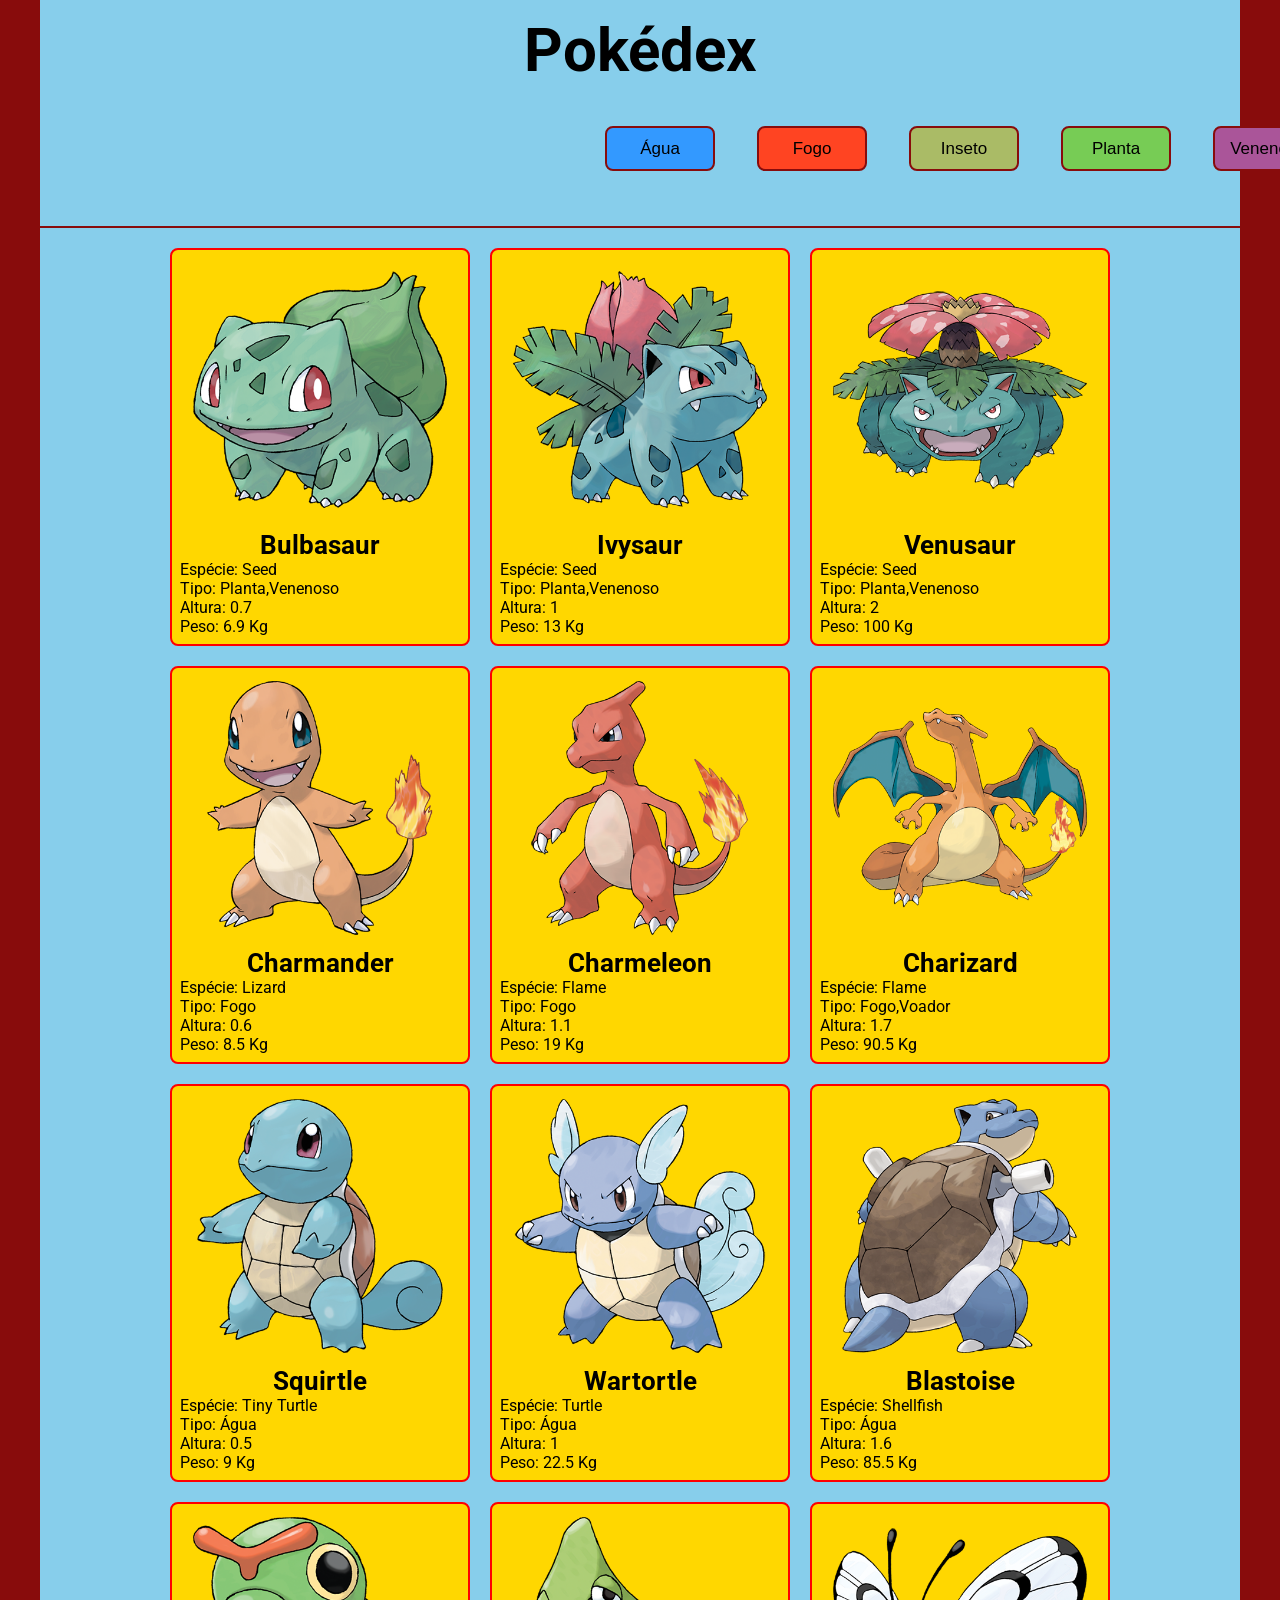
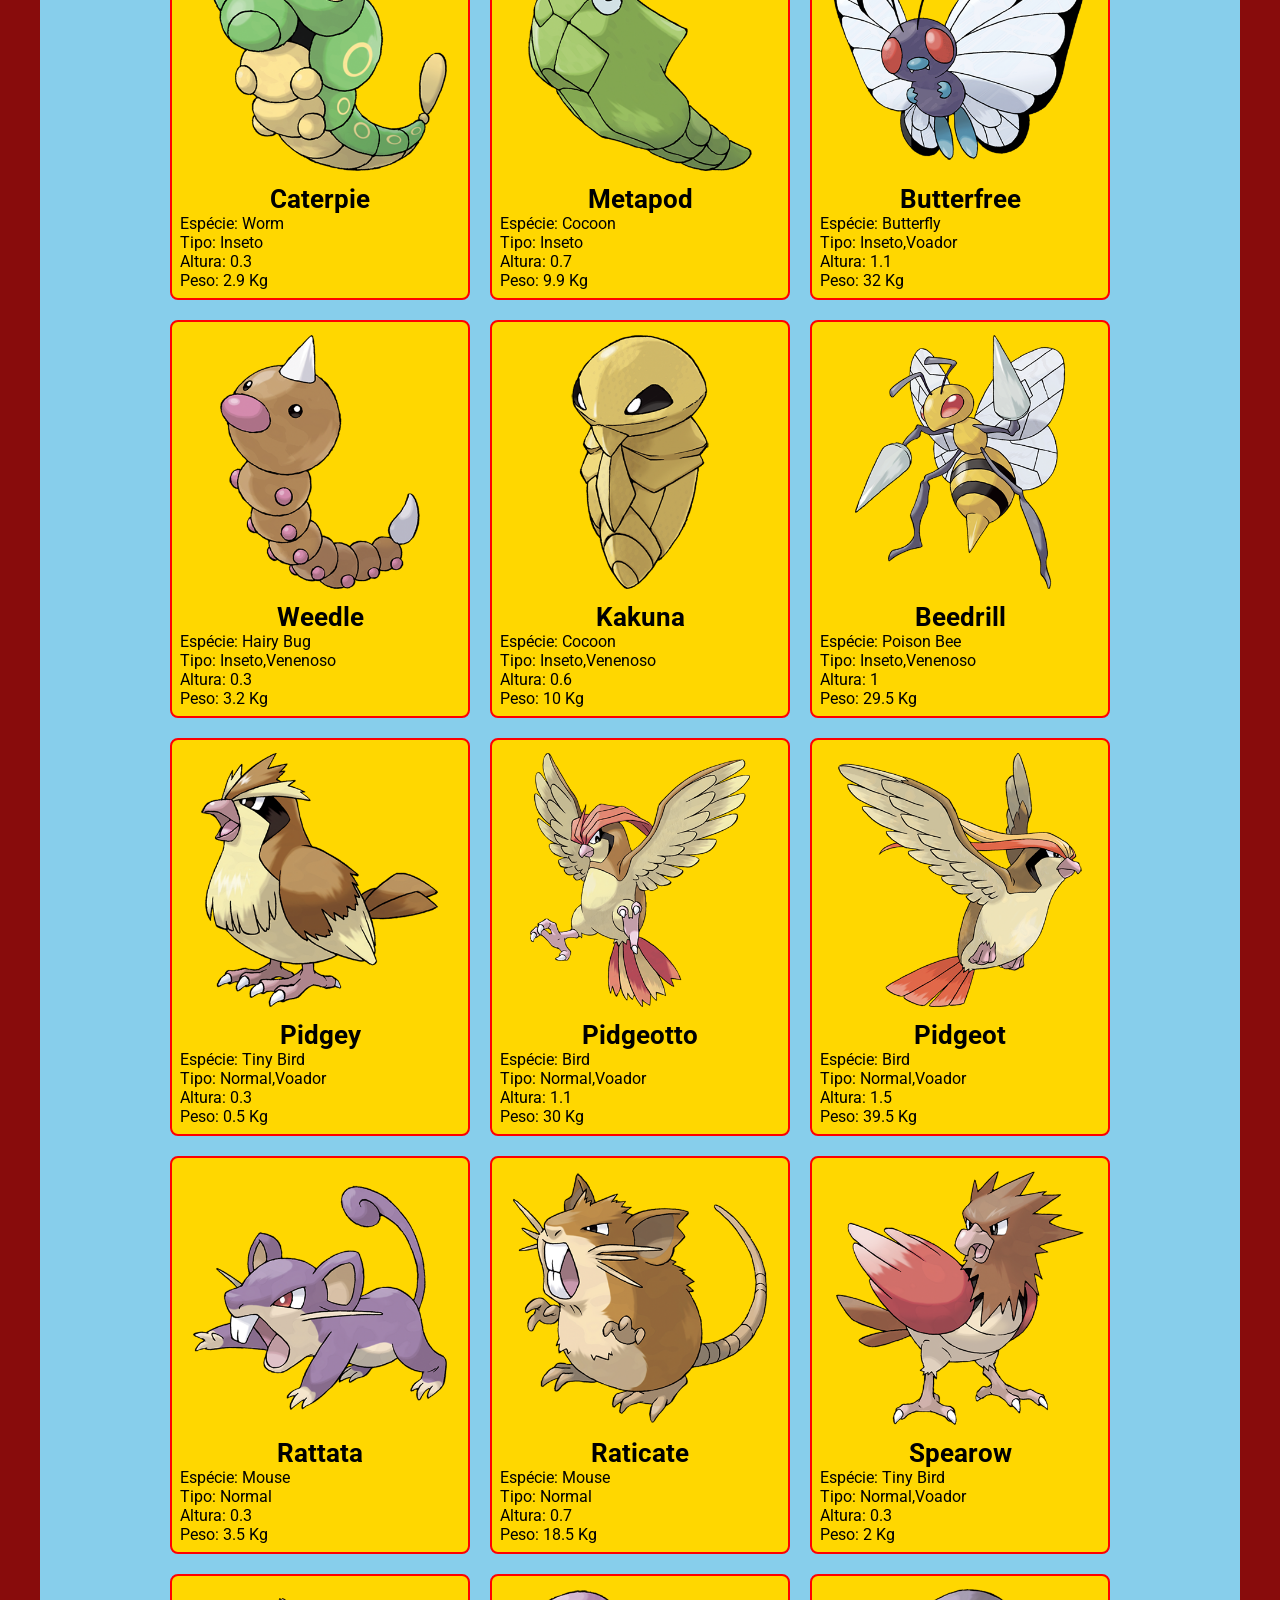
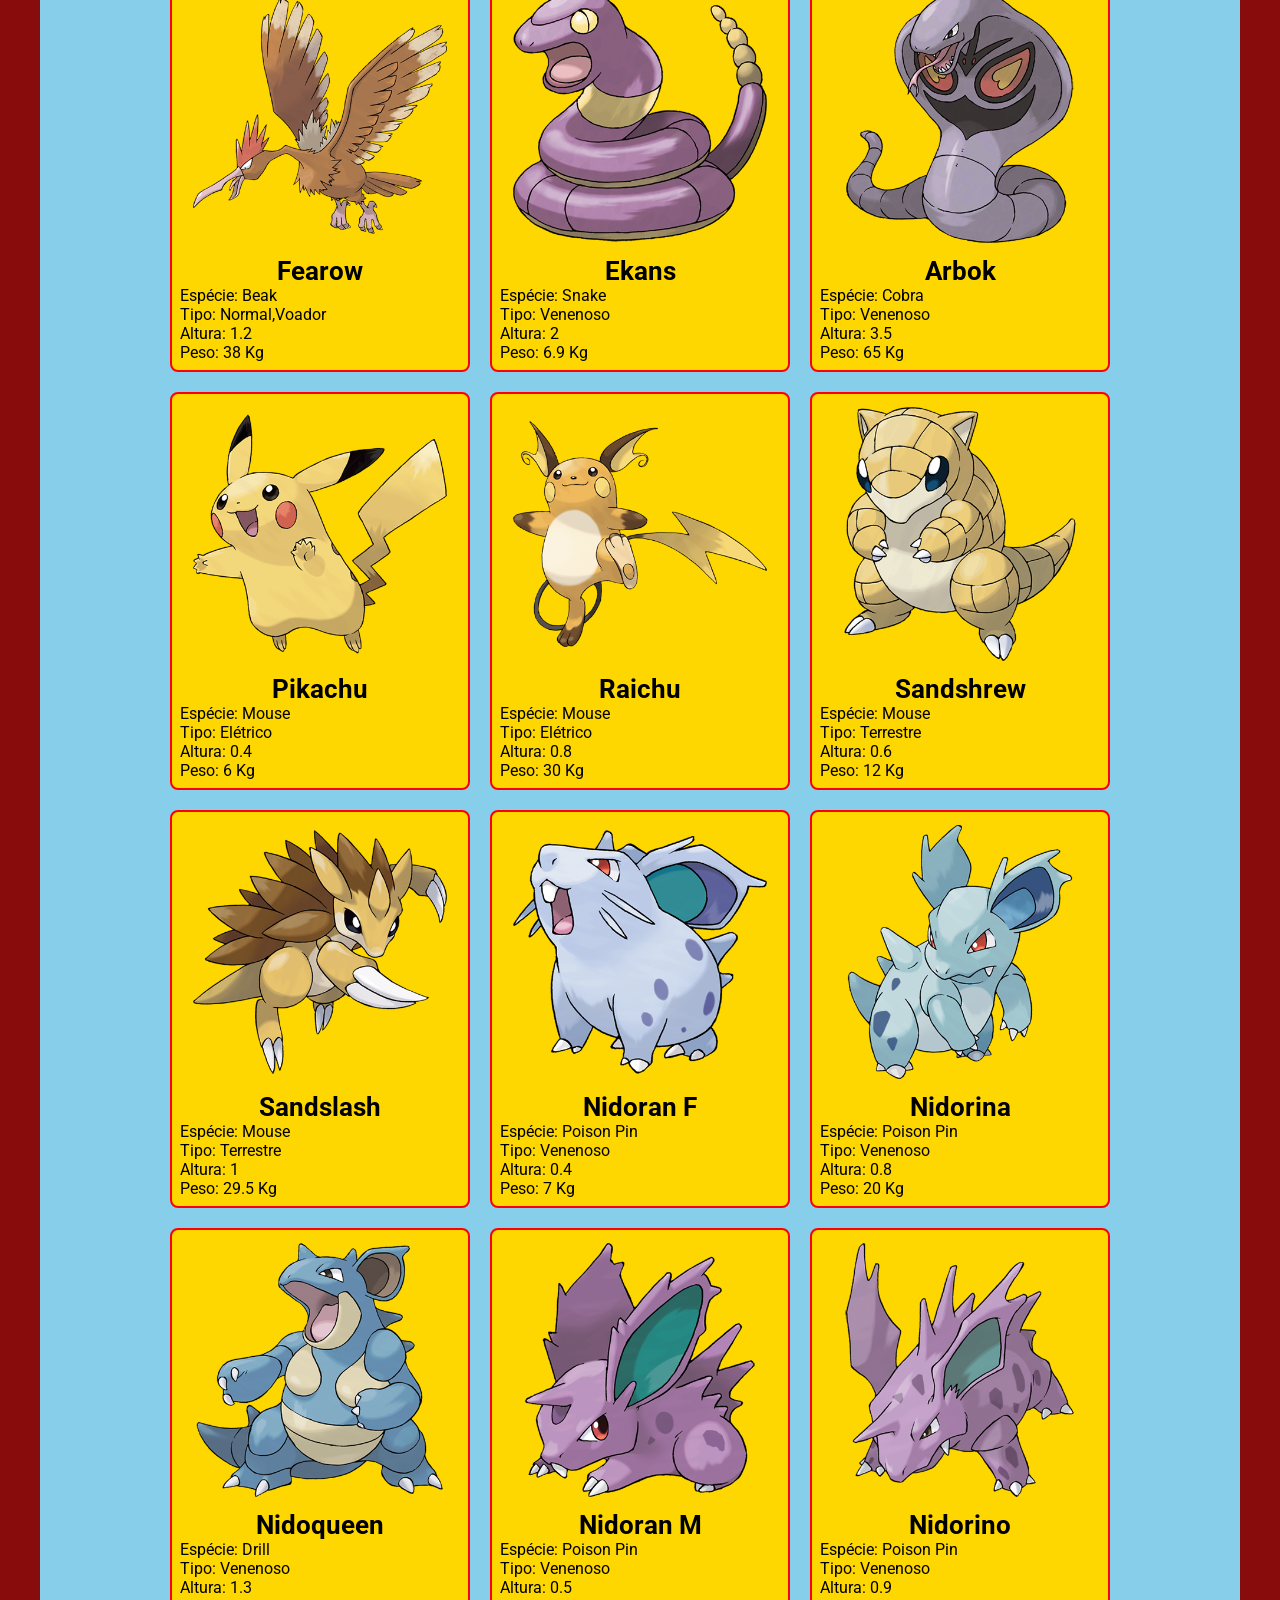
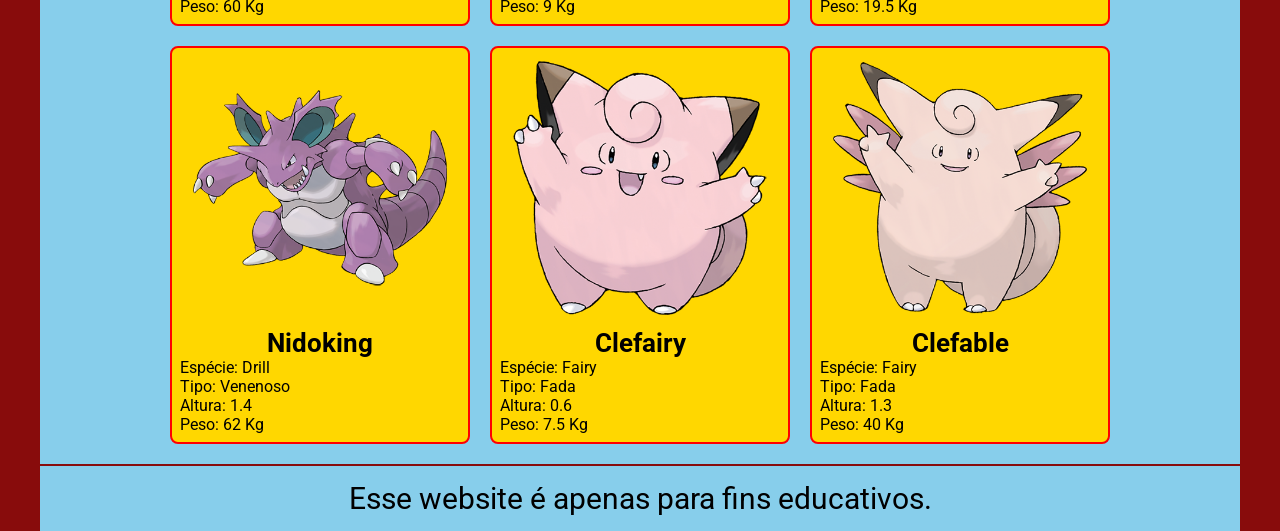
<file: index.html>
<!DOCTYPE html>
<html lang="en">
    <head>
        <meta charset="UTF-8">
        <meta name="viewport" content="width=device-width, initial-scale=1.0">
        <title>Pokédex</title>
        <link rel="stylesheet" href="./style.css">
        <link rel="stylesheet" href="https://cdnjs.cloudflare.com/ajax/libs/font-awesome/5.15.1/css/all.min.css">
    </head>
    <body>
        <div class="container">
            
            <header>
                <a href=""><h1>Pokédex</h1></a>
                
                <div class="menu">
                    
                    <button class="menu-toggle">
                        <i class="fas fa-bars"></i>
                    </button>

                    <ul class="menu-itens">
                        <li><button id="agua"     style="background-color:#39f" >Água</button></li>
                        <li><button id="fogo"     style="background-color:#f42" >Fogo</button></li>
                        <li><button id="inseto"   style="background-color:#ab6" >Inseto</button></li>
                        <li><button id="planta"   style="background-color:#7c5" >Planta</button></li>
                        <li><button id="venenoso" style="background-color:#a59" >Venenoso</button></li>
                        <li><button id="voador"   style="background-color:#89f" >Voador</button></li>
                    </ul>
                </div>
            </header>


            <main id="main"></main>
            
            <footer>
                <p>Esse website é apenas para fins educativos.</p>
            </footer>
        </div>

        <script src="./script.js"></script>
        <script src="./menu.js"></script>
    </body>
</html>
</file>
<file: style.css>
@import url('https://fonts.googleapis.com/css2?family=Roboto:wght@100;300;400;700&family=Work+Sans:wght@300&display=swap');

* {
    border:  0;
    padding: 0;
    margin:  0;
    box-sizing: border-box;
}

html, body {
    width:  100%;
    height: 100%;
    font-family: 'Roboto', sans-serif;
}

body {
    background-color: rgb(136, 12, 12);
}

.container {
    margin:           0 auto;
    width:            100%;
    max-width:        1200px;
    height:           auto;
    min-height:       100%;
    background-color: #87CEEB;
}

header {
    width:            100%;
    height:           auto;
    padding:          15px 0;
    background-color: transparent;
    border-bottom:    2px solid rgb(136, 12, 12);
    
    display:          flex;
    flex-direction:   column;
    align-items:      center;
    text-align:       center;

}

header h1 {
    font-size:        60px;
    color:            black;
}

header a {
    text-decoration: none;
}


ul {
    width:            100px;
    display:          flex;
    justify-content:  space-evenly;
    gap:              12px;
    padding:          20px 0;
}

li { list-style: none; }

ul button {
    width:            110px;
    height:           45px;
    background-color: transparent;
    border:           2px solid rgb(136, 12, 12);
    border-radius:    8px;
    font-size:        17px;
}
ul button:hover {
    transform:        scale(1.1);
    transition:       0.3s;
}

.menu { display: none; }

.menu {
    display:          flex;
    justify-content:  space-between;
    align-items:      center;
    padding:          20px;
    background-color: transparent;
}

.menu-itens {
    display:          flex;
    list-style:       none;
    padding-left:     0;
}

.menu-itens li { margin: 0 15px; }

.menu-itens li a {
    text-decoration:  none;
    color:            white;
    padding:          10px 15px;
    border-radius:    5px;
    transition:       background-color 0.3s;
}

.menu-toggle {
    display:          none;
    background:       none;
    border:           none;
    font-size:        24px;
    cursor:           pointer;
    color:            white;
}

@media (max-width: 939px) {
    .menu-itens {
        display:          none;
        flex-direction:   column;
        width:            100%;
        text-align:       center;
        position:         absolute;
        top:              172px;
        left:             0;
        background-color: rgb(136, 12, 12);
        z-index:          1000;
    }

    .menu-itens li { margin: 0; }

    button {
        font-size: 22px;
    }

    .menu-itens.active { display: flex;  }

    .menu-toggle       { display: block; }
}

/*  */

main {
    width:            100%;
    height:           auto;

    display:          flex;
    flex-wrap:        wrap;
    justify-content:  center;
    gap:              20px;
    padding:          20px 0;
}

.card {
    position:         relative;
    max-width:        300px;
    height:           auto;
    border:           2px solid red;
    border-radius:    8px;
    padding:          0 8px 8px 8px;
    background-color: #FFD700;
    cursor:           pointer;
}
.card:hover {
    transform:        scale(1.1);
    transition:       0.3s;
    
    #Descricao { display: block; }
}

img {
    width:            100%;
    max-width:        100%;
    height:           auto;
    vertical-align:   middle;
}

#Nome {
    text-align:       center;
    font-size:        26px;
    font-weight:      700;
}

#Descricao {
    position:         absolute;
    bottom:           0;
    left:             0;
    width:            100%;
    background-color: rgba(0, 0, 0,0.8);
    color:            #fff;
    padding:          10px;
    font-size:        16px;
    visibility:       hidden;
    opacity:          0;
    transition:       opacity 0.3s, visibility 0.3s;
}

.card:hover #Descricao {
    visibility:       visible;
    opacity:          1;
}

footer {
    width:            100%;
    height:           auto;

    display:          flex;
    align-items:      center;
    justify-content:  center;
    text-align:       center;
    padding:          15px 0;
    background-color: transparent;
    border-top:       2px solid rgb(136, 12, 12);
}

footer p { font-size: 30px; }
</file>
